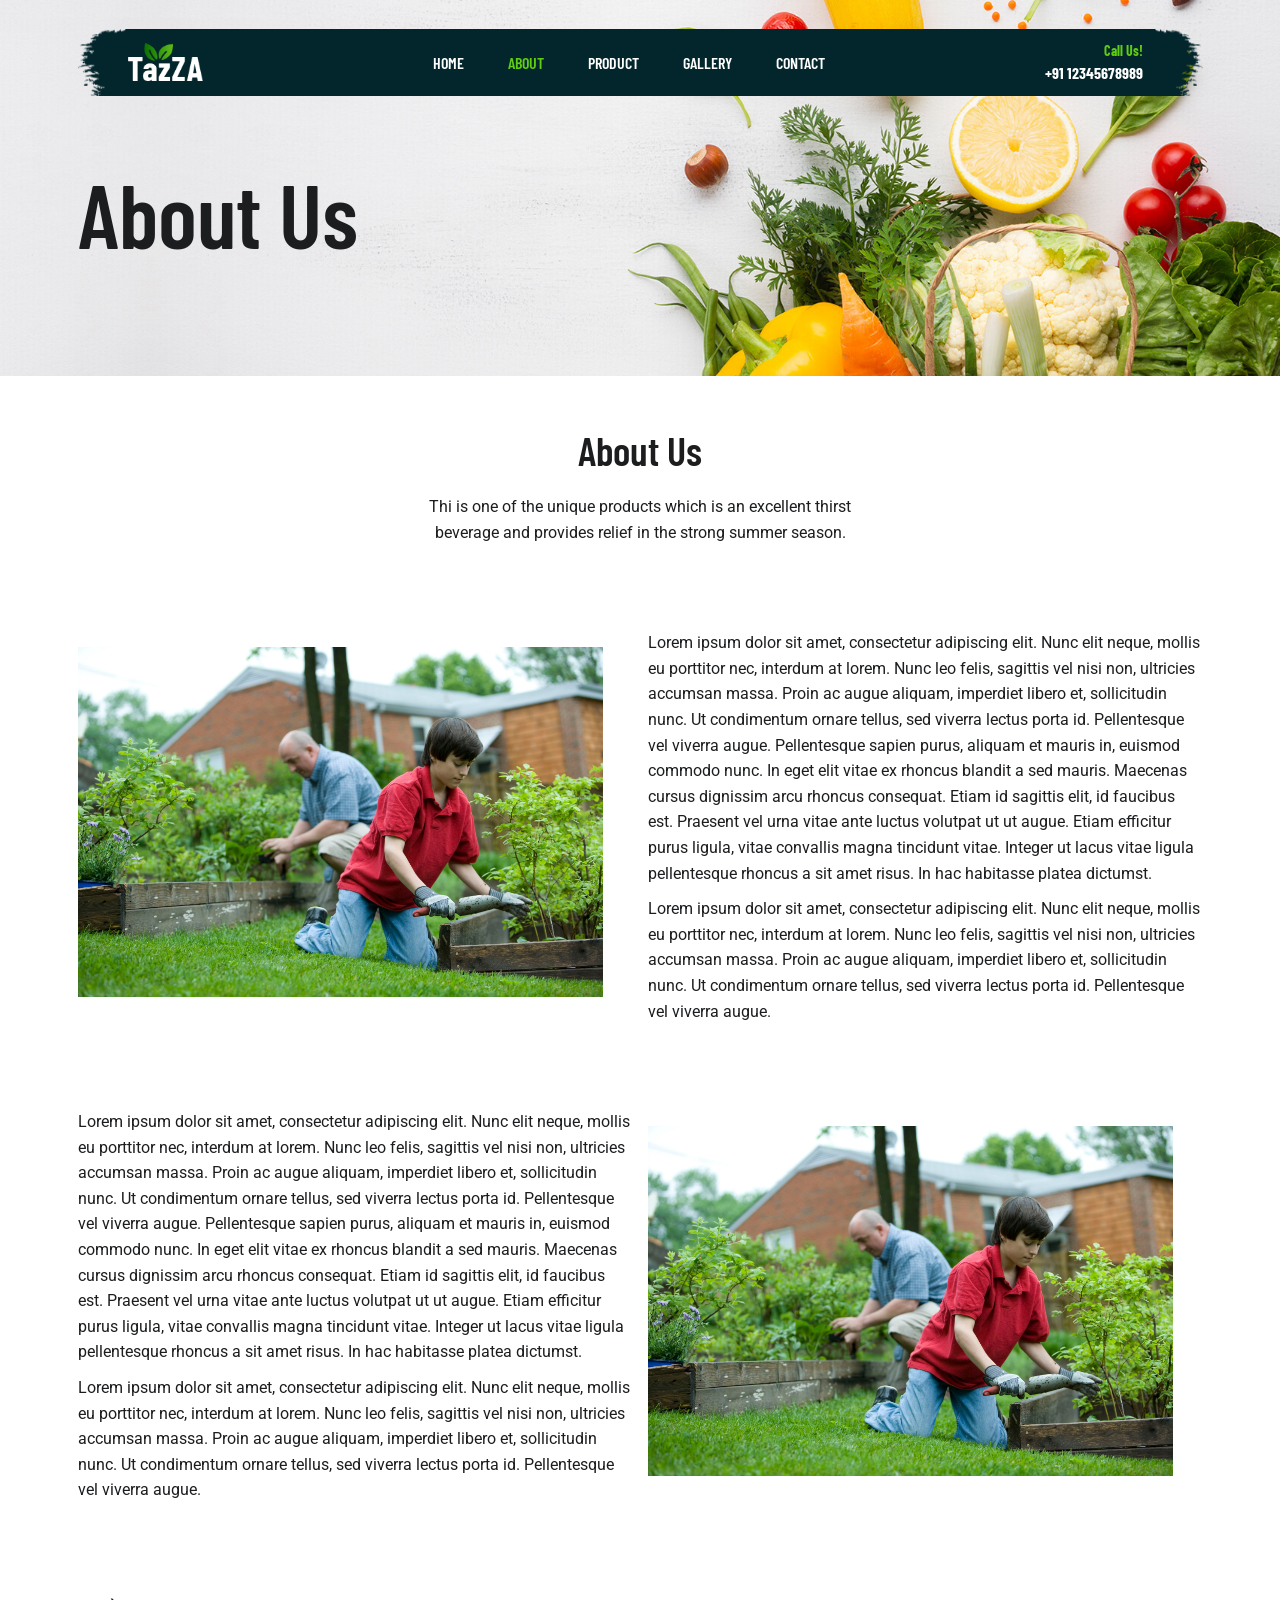
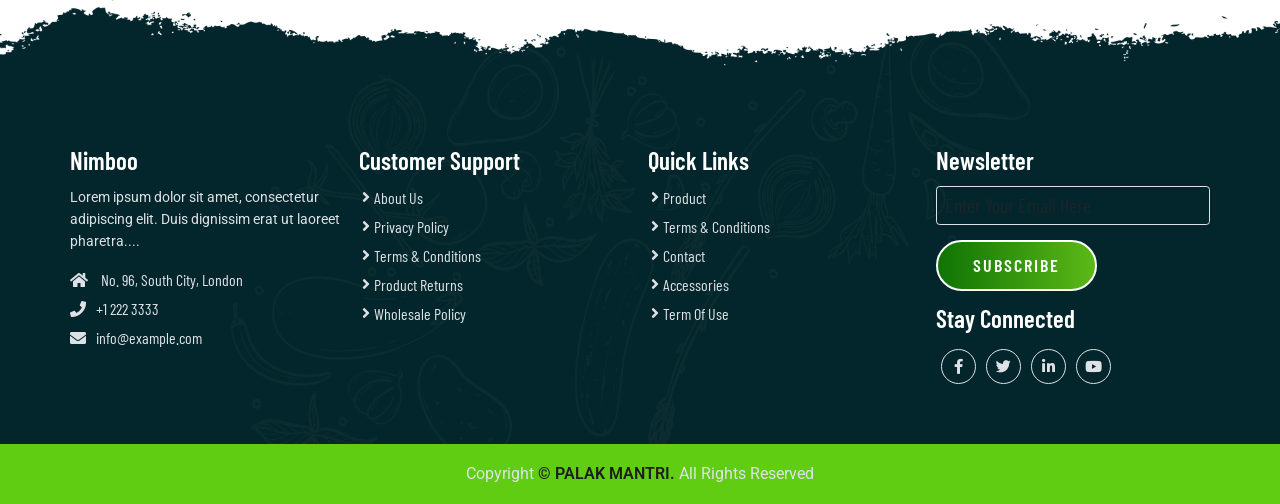
<file: food webiste/about.html>
<!--About Us Page-->
<!DOCTYPE html>
<html lang="en">

<head>
    <meta charset="UTF-8">
    <meta http-equiv="X-UA-Compatible" content="IE=edge">
    <meta name="viewport" content="width=device-width, initial-scale=1.0">
    <title>About Us</title>
    <link rel="shortcut icon" href="favicon.ico" type="image/x-icon" />

    <!-- Bootstrap 5 CDN -->
    <link href="https://cdn.jsdelivr.net/npm/bootstrap@5.1.3/dist/css/bootstrap.min.css" rel="stylesheet">

    <!-- Font Awesome 5 CDN -->
    <link rel="stylesheet" href="https://cdnjs.cloudflare.com/ajax/libs/font-awesome/5.15.4/css/all.min.css" />

    <!-- Style CSS -->
    <link rel="stylesheet" href="css/style.css">
    <link rel="stylesheet" href="css/responsive-style.css">
</head>

<body class="about">
    <!-- Navbar Section -->
    <header id="full_nav">
        <div class="header">
            <div class="container">
                <nav class="navbar navbar-expand-lg">
                    <a class="navbar-brand" href="index.html">
                        <img src="./images/logo.png" alt="">
                    </a>
                    <button class="navbar-toggler" type="button" data-bs-toggle="collapse" data-bs-target="#main-nav"
                        aria-controls="main-nav" aria-expanded="false" aria-label="Toggle navigation">
                        <!-- <span class="navbar-toggler-icon"></span> -->
                        <i class="fas fa-stream navbar-toggler-icon"></i>
                    </button>

                    <div class="collapse navbar-collapse" id="main-nav">
                        <ul class="navbar-nav mx-auto">
                            <li class="nav-item active">
                                <a class="nav-link" href="index.html">Home</a>
                            </li>

                            <li class="nav-item">
                                <a class="nav-link active" href="#">About</a>
                            </li>

                            <li class="nav-item">
                                <a class="nav-link" href="product.html">Product</a>
                            </li>

                            <li class="nav-item">
                                <a class="nav-link" href="gallery.html">Gallery</a>
                            </li>
                            <li class="nav-item">
                                <a class="nav-link" href="contact.html">Contact</a>
                            </li>
                        </ul>

                        <div class="header_right">
                            <div class="text-lg-end">
                                <span>Call Us!</span>
                                <span class="phone_no">+91 12345678989</span>
                            </div>
                        </div>
                    </div>
                </nav>
            </div>
        </div>
    </header>
    <!-- Navbar Section end -->

    <!-- banner Section start -->
    <section class="banner_section">
        <div class="container">
            <div class="banner-content">
                <h1>About Us</h1>
            </div>
        </div>
    </section>
    <!-- banner section exit -->

    <!--About Section start -->
    <section class="about_section">
        <div class="container">
            <div class="row justify-content-center">
                <div class="col-12 text-center pb-5">
                    <h2 class="section-title">About Us</h2>
                    <p class="section-subtitle">Thi is one of the unique products which is an excellent thirst beverage and provides relief in the strong summer season.</p>
                </div>
            </div>
            <div class="row align-items-center py-5">
                <div class="col-lg-6 col-12 mb-4">
                    <div class="me-lg-5">
                        <img src="./images/about/about-img.jpg" alt="about" class="img-fluid">
                    </div>
                </div>
                <div class="col-lg-6 col-12 mb-4">
                    <div class="about-content">
                        <div class="about-details">
                            <p>Lorem ipsum dolor sit amet, consectetur adipiscing elit. Nunc elit neque, mollis eu porttitor nec, interdum at lorem. Nunc leo felis, sagittis vel nisi non, ultricies accumsan massa. Proin ac augue aliquam, imperdiet libero et, sollicitudin nunc. Ut condimentum ornare tellus, sed viverra lectus porta id. Pellentesque vel viverra augue. Pellentesque sapien purus, aliquam et mauris in, euismod commodo nunc. In eget elit vitae ex rhoncus blandit a sed mauris. Maecenas cursus dignissim arcu rhoncus consequat. Etiam id sagittis elit, id faucibus est. Praesent vel urna vitae ante luctus volutpat ut ut augue. Etiam efficitur purus ligula, vitae convallis magna tincidunt vitae. Integer ut lacus vitae ligula pellentesque rhoncus a sit amet risus. In hac habitasse platea dictumst.</p>
                            <p>Lorem ipsum dolor sit amet, consectetur adipiscing elit. Nunc elit neque, mollis eu porttitor nec, interdum at lorem. Nunc leo felis, sagittis vel nisi non, ultricies accumsan massa. Proin ac augue aliquam, imperdiet libero et, sollicitudin nunc. Ut condimentum ornare tellus, sed viverra lectus porta id. Pellentesque vel viverra augue.</p>

                        </div>
                    </div>
                </div>
            </div>
            <div class="row align-items-center py-5">
                <div class="col-lg-6 col-12 order-2 order-lg-1 mb-4 ">
                    <div class="about-content">
                        <div class="about-details">
                            <p>Lorem ipsum dolor sit amet, consectetur adipiscing elit. Nunc elit neque, mollis eu porttitor nec, interdum at lorem. Nunc leo felis, sagittis vel nisi non, ultricies accumsan massa. Proin ac augue aliquam, imperdiet libero et, sollicitudin nunc. Ut condimentum ornare tellus, sed viverra lectus porta id. Pellentesque vel viverra augue. Pellentesque sapien purus, aliquam et mauris in, euismod commodo nunc. In eget elit vitae ex rhoncus blandit a sed mauris. Maecenas cursus dignissim arcu rhoncus consequat. Etiam id sagittis elit, id faucibus est. Praesent vel urna vitae ante luctus volutpat ut ut augue. Etiam efficitur purus ligula, vitae convallis magna tincidunt vitae. Integer ut lacus vitae ligula pellentesque rhoncus a sit amet risus. In hac habitasse platea dictumst.</p>
                            <p>Lorem ipsum dolor sit amet, consectetur adipiscing elit. Nunc elit neque, mollis eu porttitor nec, interdum at lorem. Nunc leo felis, sagittis vel nisi non, ultricies accumsan massa. Proin ac augue aliquam, imperdiet libero et, sollicitudin nunc. Ut condimentum ornare tellus, sed viverra lectus porta id. Pellentesque vel viverra augue.</p>

                        </div>
                    </div>
                </div>
                <div class="col-lg-6 col-12 order-1 order-lg-2 mb-4">
                    <div class="me-lg-5">
                        <img src="./images/about/about-img.jpg" alt="about" class="img-fluid">
                    </div>
                </div>
            </div>
        </div>
    </section>
    <!--About Section Exit -->

    <!-- Footer section -->
    <section class="footer_wrapper mt-3 mt-md-0">
        <div class="container px-5 px-lg-0">
            <div class="row">
                <div class="col-lg-3 col-sm-6 mb-5 mb-lg-0">
                    <h5>Nimboo</h5>
                    <p class="mb-4 ps-0 company_details">Lorem ipsum dolor sit amet, consectetur adipiscing elit. Duis
                        dignissim erat ut laoreet
                        pharetra....</p>
                    <div class="contact-info">
                        <ul class="list-unstyled">
                            <li><a href="#"><i class="fa fa-home me-3"></i> No. 96, South City, London</a></li>
                            <li><a href="#"><i class="fa fa-phone me-3"></i>+1 222 3333</a></li>
                            <li><a href="#"><i class="fa fa-envelope me-3"></i>info@example.com</a></li>
                        </ul>
                    </div>
                </div>
                <div class="col-lg-3 col-sm-6 mb-5 mb-lg-0">
                    <h5>Customer Support</h5>
                    <ul class="link-widget p-0">
                        <li><a href="#">About Us</a></li>
                        <li><a href="#">Privacy Policy</a></li>
                        <li><a href="#">Terms & Conditions</a></li>
                        <li><a href="#">Product Returns</a></li>
                        <li><a href="#">Wholesale Policy</a></li>
                    </ul>
                </div>
                <div class="col-lg-3 col-sm-6 mb-5 mb-lg-0">
                    <h5>Quick Links</h5>
                    <ul class="link-widget p-0">
                        <li><a href="#">Product</a></li>
                        <li><a href="#">Terms & Conditions</a></li>
                        <li><a href="#">Contact</a></li>
                        <li><a href="#">Accessories</a></li>
                        <li><a href="#">Term Of Use</a></li>
                    </ul>
                </div>
                <div class="col-lg-3 col-sm-6 mb-5 mb-lg-0">
                    <h5>Newsletter</h5>
                    <div class="form-group mb-4">
                        <input type="email" class="form-control bg-transparent" placeholder="Enter Your Email Here">
                        <button type="submit" class="btn main-btn">Subscribe</button>
                    </div>
                    <h5>Stay Connected</h5>
                    <ul class="social-network d-flex align-items-center p-0">
                        <li><a href="#"><i class="fab fa-facebook-f"></i></a></li>
                        <li><a href="#"><i class="fab fa-twitter"></i></a></li>
                        <li><a href="#"><i class="fab fa-linkedin-in"></i></a></li>
                        <li><a href="#"><i class="fab fa-youtube"></i></a></li>
                    </ul>
                </div>
            </div>
        </div>
        <div class="container-fluid copyright-section">
            <p>Copyright <a href="#">© PALAK MANTRI.</a> All Rights Reserved</p>
        </div>
    </section>
    <!-- Footer Section Exit  -->

    <!-- Bootstrap 5 CDN -->
    <script src="https://cdn.jsdelivr.net/npm/@popperjs/core@2.10.2/dist/umd/popper.min.js"></script>
    <script src="https://cdn.jsdelivr.net/npm/bootstrap@5.1.3/dist/js/bootstrap.min.js"></script>

    <!-- Custom JS -->
    <script src="js/main.js"></script>
</body>

</html>
</file>
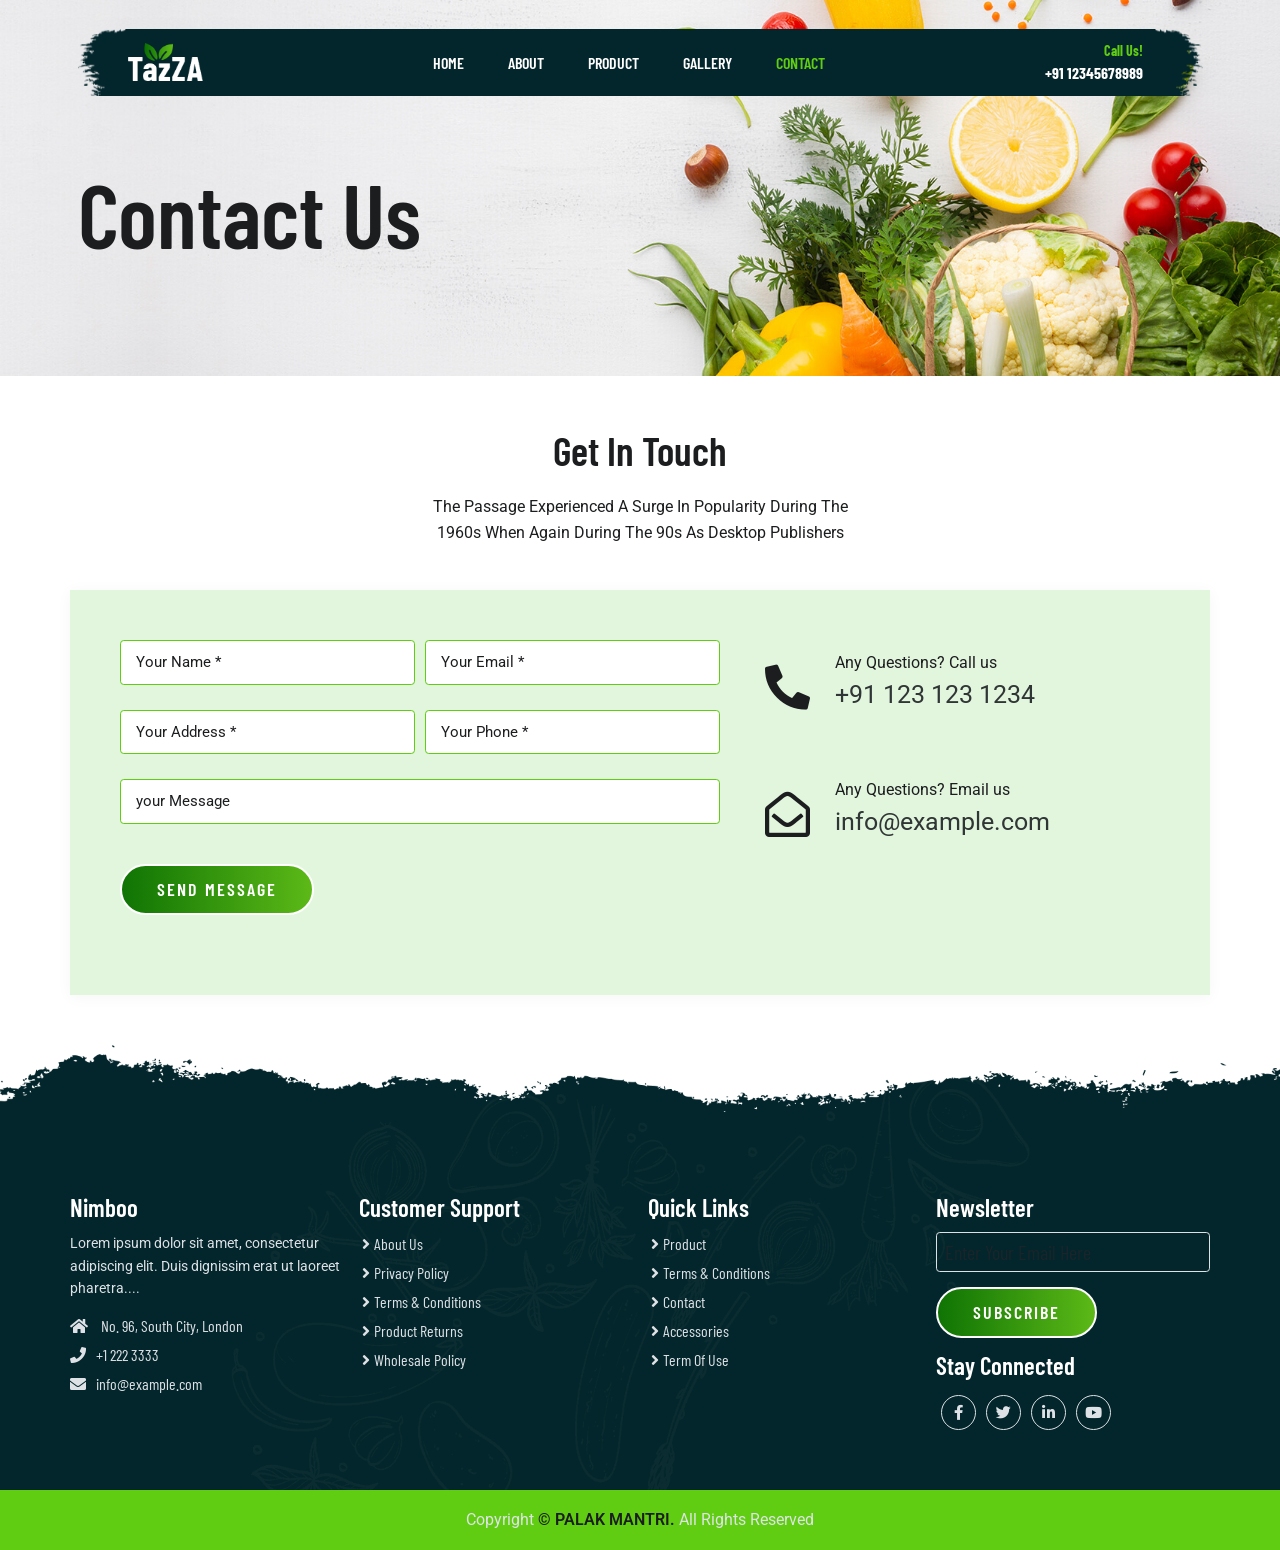
<file: food webiste/contact.html>
<!--Contact Page Design-->
<!DOCTYPE html>
<html lang="en">

<head>
    <meta charset="UTF-8">
    <meta http-equiv="X-UA-Compatible" content="IE=edge">
    <meta name="viewport" content="width=device-width, initial-scale=1.0">
    <title>Contact Us</title>
    <link rel="shortcut icon" href="favicon.ico" type="image/x-icon" />

    <!-- Bootstrap 5 CDN -->
    <link href="https://cdn.jsdelivr.net/npm/bootstrap@5.1.3/dist/css/bootstrap.min.css" rel="stylesheet">

    <!-- Font Awesome 5 CDN -->
    <link rel="stylesheet" href="https://cdnjs.cloudflare.com/ajax/libs/font-awesome/5.15.4/css/all.min.css" />

    <!-- Style CSS -->
    <link rel="stylesheet" href="css/style.css">
    <link rel="stylesheet" href="css/responsive-style.css">
</head>

<body class="contact">
    <!-- Navbar Section Start -->
    <header id="full_nav">
        <div class="header">
            <div class="container">
                <nav class="navbar navbar-expand-lg">
                    <a class="navbar-brand" href="index.html">
                        <img src="./images/logo.png" alt="">
                    </a>
                    <button class="navbar-toggler" type="button" data-bs-toggle="collapse" data-bs-target="#main-nav"
                        aria-controls="main-nav" aria-expanded="false" aria-label="Toggle navigation">
                        <!-- <span class="navbar-toggler-icon"></span> -->
                        <i class="fas fa-stream navbar-toggler-icon"></i>
                    </button>

                    <div class="collapse navbar-collapse" id="main-nav">
                        <ul class="navbar-nav mx-auto">
                            <li class="nav-item">
                                <a class="nav-link" href="index.html">Home</a>
                            </li>

                            <li class="nav-item">
                                <a class="nav-link" href="about.html">About</a>
                            </li>

                            <li class="nav-item">
                                <a class="nav-link" href="product.html">Product</a>
                            </li>

                            <li class="nav-item">
                                <a class="nav-link" href="gallery.html">Gallery</a>
                            </li>
                            <li class="nav-item">
                                <a class="nav-link active" href="#">Contact</a>
                            </li>
                        </ul>

                        <div class="header_right">
                            <div class="text-lg-end">
                                <span>Call Us!</span>
                                <span class="phone_no">+91 12345678989</span>
                            </div>
                        </div>
                    </div>
                </nav>
            </div>
        </div>
    </header>
    <!-- Navbar Section Exit -->

    <!-- banner Section start -->
    <section class="banner_section">
        <div class="container">
            <div class="banner-content">
                <h1>Contact Us</h1>
            </div>
        </div>
    </section>
    <!-- banner section exit -->

    <!--Contact Section Start-->
    <section class="contact_section">
        <div class="container">
            <div class="row justify-content-center">
                <div class="col-12 text-center pb-5">
                    <h2 class="section-title">Get In Touch</h2>
                    <p class="section-subtitle">The Passage Experienced A Surge In Popularity During The 1960s When
                        Again During The 90s As Desktop Publishers</p>
                </div>
                <div class="col-12 contact-form">
                    <div class="row">
                        <div class="col-lg-7 mb-5">
                            <form class="row g-3">
                                <div class="col-md-6 mb-4">
                                    <input type="text" class="form-control" placeholder="Your Name *" required="">
                                </div>
                                <div class="col-md-6 mb-4">
                                    <input type="email" class="form-control" placeholder="Your Email *" required="">
                                </div>
                                <div class="col-md-6 mb-4">
                                    <input type="text" class="form-control" placeholder="Your Address *" required="">
                                </div>
                                <div class="col-md-6 mb-4">
                                    <input type="number" class="form-control" placeholder="Your Phone *" required="">
                                </div>
                                <div class="col-12 mb-4">
                                    <input class="form-control" placeholder="your Message">
                                </div>
                                <div class="col-12">
                                    <button type="submit" class="btn main-btn">Send Message</button>
                                </div>
                            </form>
                        </div>
                        <div class="col-lg-5 mb-5">
                            <div class="content-box ms-sm-5">
                                <ul class="info-box clearfix">
                                    <li>
                                        <i class="fas fa-phone-alt"></i>
                                        <p>Any Questions? Call us</p>
                                        <div>
                                            <a href="#">+91 123 123 1234</a>
                                        </div>
                                    </li>
                                    <li>
                                        <i class="far fa-envelope-open"></i>
                                        <p>Any Questions? Email us</p>
                                        <div>
                                            <a href="#">info@example.com</a>
                                        </div>
                                    </li>
                                </ul>
                            </div>
                        </div>
                    </div>
                </div>
            </div>
        </div>
    </section>
    <!--Contact Section Exit -->

    <!-- Footer section Start-->
    <section class="footer_wrapper mt-3 mt-md-0">
        <div class="container px-5 px-lg-0">
            <div class="row">
                <div class="col-lg-3 col-sm-6 mb-5 mb-lg-0">
                    <h5>Nimboo</h5>
                    <p class="mb-4 ps-0 company_details">Lorem ipsum dolor sit amet, consectetur adipiscing elit. Duis
                        dignissim erat ut laoreet
                        pharetra....</p>
                    <div class="contact-info">
                        <ul class="list-unstyled">
                            <li><a href="#"><i class="fa fa-home me-3"></i> No. 96, South City, London</a></li>
                            <li><a href="#"><i class="fa fa-phone me-3"></i>+1 222 3333</a></li>
                            <li><a href="#"><i class="fa fa-envelope me-3"></i>info@example.com</a></li>
                        </ul>
                    </div>
                </div>
                <div class="col-lg-3 col-sm-6 mb-5 mb-lg-0">
                    <h5>Customer Support</h5>
                    <ul class="link-widget p-0">
                        <li><a href="#">About Us</a></li>
                        <li><a href="#">Privacy Policy</a></li>
                        <li><a href="#">Terms & Conditions</a></li>
                        <li><a href="#">Product Returns</a></li>
                        <li><a href="#">Wholesale Policy</a></li>
                    </ul>
                </div>
                <div class="col-lg-3 col-sm-6 mb-5 mb-lg-0">
                    <h5>Quick Links</h5>
                    <ul class="link-widget p-0">
                        <li><a href="#">Product</a></li>
                        <li><a href="#">Terms & Conditions</a></li>
                        <li><a href="#">Contact</a></li>
                        <li><a href="#">Accessories</a></li>
                        <li><a href="#">Term Of Use</a></li>
                    </ul>
                </div>
                <div class="col-lg-3 col-sm-6 mb-5 mb-lg-0">
                    <h5>Newsletter</h5>
                    <div class="form-group mb-4">
                        <input type="email" class="form-control bg-transparent" placeholder="Enter Your Email Here">
                        <button type="submit" class="btn main-btn">Subscribe</button>
                    </div>
                    <h5>Stay Connected</h5>
                    <ul class="social-network d-flex align-items-center p-0">
                        <li><a href="#"><i class="fab fa-facebook-f"></i></a></li>
                        <li><a href="#"><i class="fab fa-twitter"></i></a></li>
                        <li><a href="#"><i class="fab fa-linkedin-in"></i></a></li>
                        <li><a href="#"><i class="fab fa-youtube"></i></a></li>
                    </ul>
                </div>
            </div>
        </div>
        <div class="container-fluid copyright-section">
            <p>Copyright <a href="#">© PALAK MANTRI.</a> All Rights Reserved</p>
        </div>
    </section>
    <!-- Footer Section Exit  -->

    <!-- Bootstrap 5 CDN -->
    <script src="https://cdn.jsdelivr.net/npm/@popperjs/core@2.10.2/dist/umd/popper.min.js"></script>
    <script src="https://cdn.jsdelivr.net/npm/bootstrap@5.1.3/dist/js/bootstrap.min.js"></script>

    <!-- Custom JS -->
    <script src="js/main.js"></script>
</body>

</html>
</file>
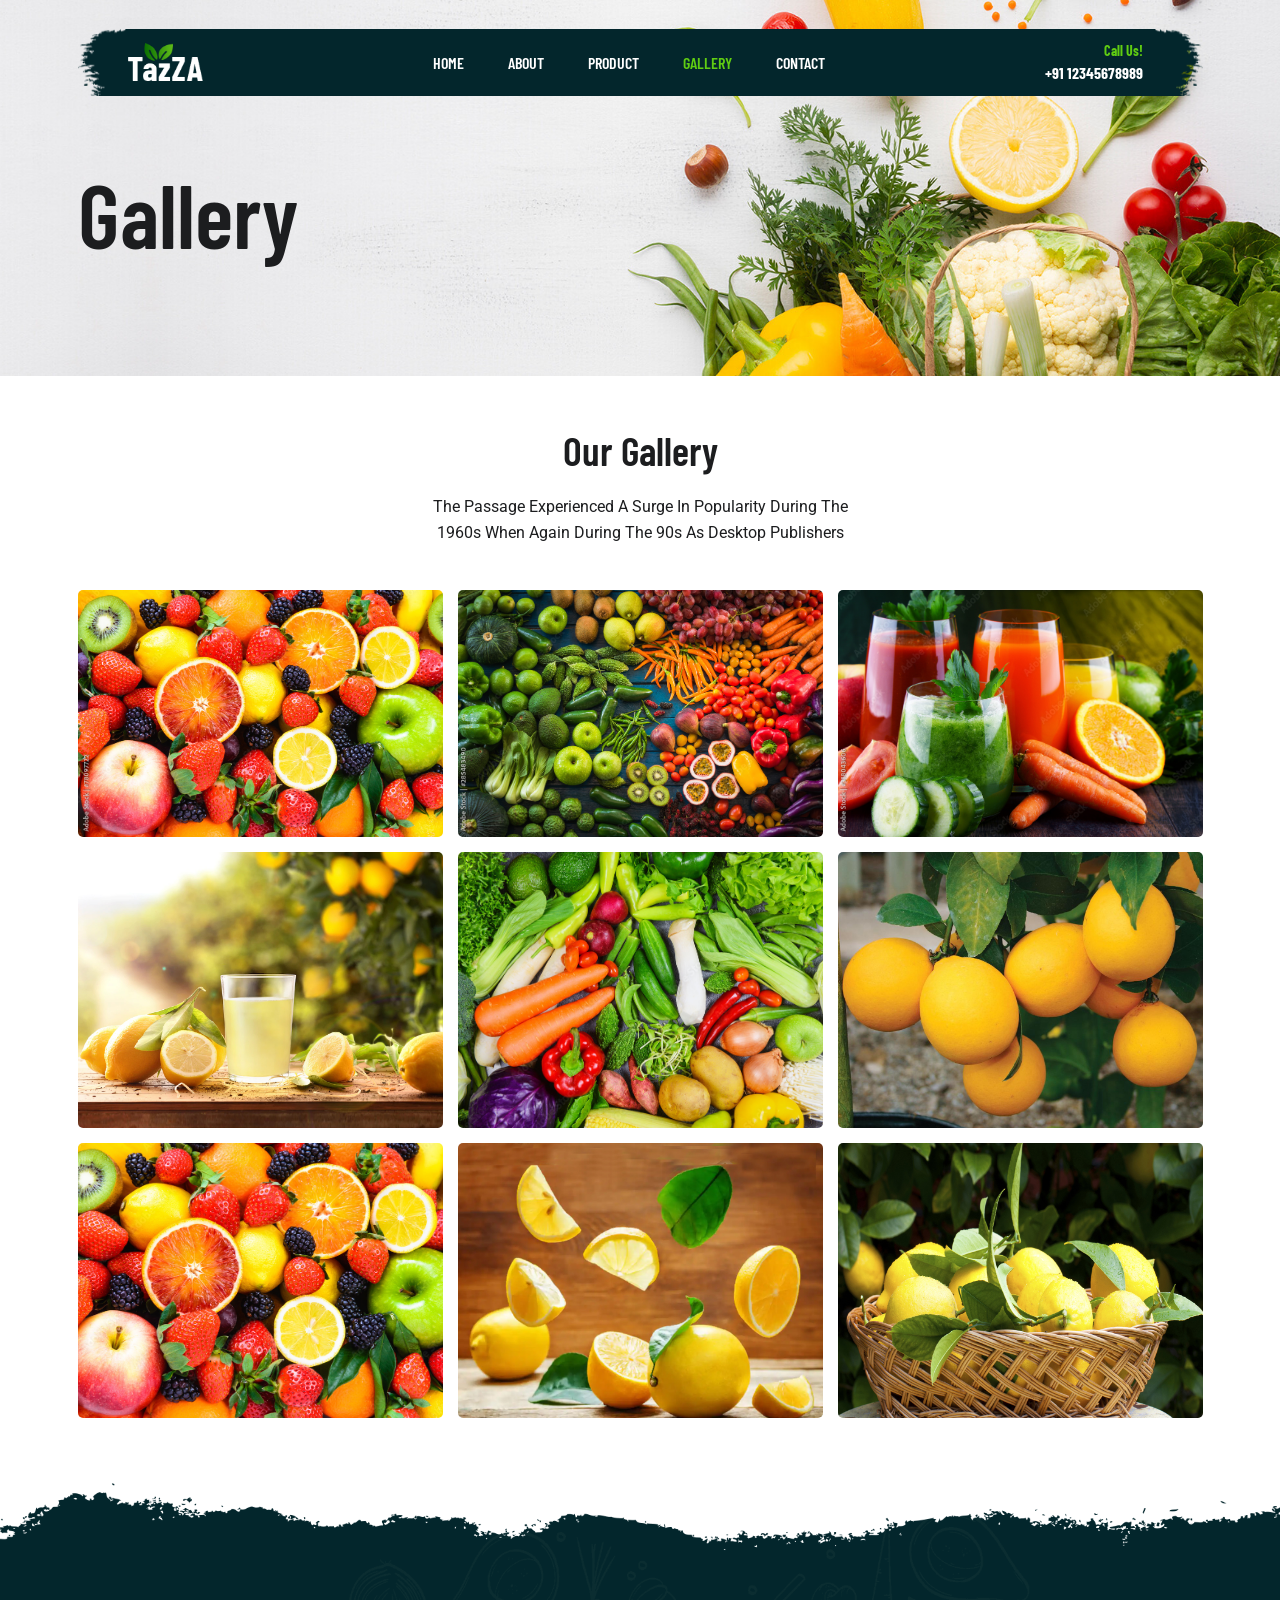
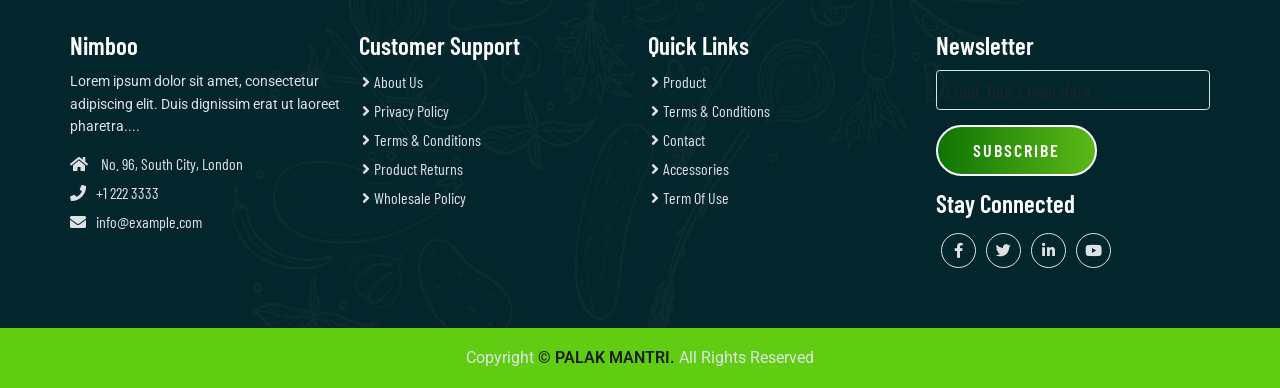
<file: food webiste/gallery.html>
<!DOCTYPE html>
<html lang="en">

<head>
    <meta charset="UTF-8">
    <meta http-equiv="X-UA-Compatible" content="IE=edge">
    <meta name="viewport" content="width=device-width, initial-scale=1.0">
    <title>Nimboo</title>
    <link rel="shortcut icon" href="favicon.ico" type="image/x-icon" />

    <!-- Lightbox Pupup -->
    <link rel="stylesheet" href="css/lightbox.css">

    <!-- Bootstrap 5 CDN -->
    <link href="https://cdn.jsdelivr.net/npm/bootstrap@5.1.3/dist/css/bootstrap.min.css" rel="stylesheet">

    <!-- Font Awesome 5 CDN -->
    <link rel="stylesheet" href="https://cdnjs.cloudflare.com/ajax/libs/font-awesome/5.15.4/css/all.min.css" />

    <!-- Style CSS -->
    <link rel="stylesheet" href="css/style.css">
    <link rel="stylesheet" href="css/responsive-style.css">
</head>

<body class="gallery">
    <!-- Navbar Section Start -->
    <header id="full_nav">
        <div class="header">
            <div class="container">
                <nav class="navbar navbar-expand-lg">
                    <a class="navbar-brand" href="index.html">
                        <img src="./images/logo.png" alt="">
                    </a>
                    <button class="navbar-toggler" type="button" data-bs-toggle="collapse" data-bs-target="#main-nav"
                        aria-controls="main-nav" aria-expanded="false" aria-label="Toggle navigation">
                        <!-- <span class="navbar-toggler-icon"></span> -->
                        <i class="fas fa-stream navbar-toggler-icon"></i>
                    </button>

                    <div class="collapse navbar-collapse" id="main-nav">
                        <ul class="navbar-nav mx-auto">
                            <li class="nav-item">
                                <a class="nav-link" href="index.html">Home</a>
                            </li>

                            <li class="nav-item">
                                <a class="nav-link" href="about.html">About</a>
                            </li>

                            <li class="nav-item">
                                <a class="nav-link" href="product.html">Product</a>
                            </li>

                            <li class="nav-item">
                                <a class="nav-link active" href="#">Gallery</a>
                            </li>
                            <li class="nav-item">
                                <a class="nav-link" href="contact.html">Contact</a>
                            </li>
                        </ul>

                        <div class="header_right">
                            <div class="text-lg-end">
                                <span>Call Us!</span>
                                <span class="phone_no">+91 12345678989</span>
                            </div>
                        </div>
                    </div>
                </nav>
            </div>
        </div>
    </header>
    <!-- Navbar Section Exit -->

    <!-- banner Section start -->
    <section class="banner_section">
        <div class="container">
            <div class="banner-content">
                <h1>Gallery</h1>
            </div>
        </div>
    </section>
    <!-- banner section exit -->

    <!-- Gallery Section Start-->
    <section class="gallery_section">
        <div class="container">
            <div class="row">
                <div class="col-12 text-center pb-5">
                    <h2 class="section-title">Our Gallery</h2>
                    <p class="section-subtitle">The Passage Experienced A Surge In Popularity During The 1960s When
                        Again During The 90s As Desktop Publishers</p>
                </div>
                <div class="col-sm-6 col-lg-4 mb-4">
                    <a href="images/gallery/g-1.jpg" data-lightbox="image" data-title="Lemon">
                        <img src="images/gallery/g-1.jpg" class="img-fluid rounded-3">
                    </a>
                </div>
                <div class="col-sm-6 col-lg-4 mb-4">
                    <a href="images/gallery/g-2.jpg" data-lightbox="image" data-title="Lemon">
                        <img src="images/gallery/g-2.jpg" class="img-fluid rounded-3">
                    </a>
                </div>
                <div class="col-sm-6 col-lg-4 mb-4">
                    <a href="images/gallery/g-3.jpg" data-lightbox="image" data-title="Lemon">
                        <img src="images/gallery/g-3.jpg" class="img-fluid rounded-3">
                    </a>
                </div>
                <div class="col-sm-6 col-lg-4 mb-4">
                    <a href="images/gallery/g-4.jpg" data-lightbox="image" data-title="Lemon">
                        <img src="images/gallery/g-4.jpg" class="img-fluid rounded-3">
                    </a>
                </div>
                <div class="col-sm-6 col-lg-4 mb-4">
                    <a href="images/gallery/g-5.jpg" data-lightbox="image" data-title="Lemon">
                        <img src="images/gallery/g-5.jpg" class="img-fluid rounded-3">
                    </a>
                </div>
                <div class="col-sm-6 col-lg-4 mb-4">
                    <a href="images/gallery/g-6.jpg" data-lightbox="image" data-title="Lemon">
                        <img src="images/gallery/g-6.jpg" class="img-fluid rounded-3">
                    </a>
                </div>
                <div class="col-sm-6 col-lg-4 mb-4">
                    <a href="images/gallery/g-1.jpg" data-lightbox="image" data-title="Lemon">
                        <img src="images/gallery/g-1.jpg" class="img-fluid rounded-3">
                    </a>
                </div>
                <div class="col-sm-6 col-lg-4 mb-4">
                    <a href="images/gallery/g-7.jpg" data-lightbox="image" data-title="Lemon">
                        <img src="images/gallery/g-7.jpg" class="img-fluid rounded-3">
                    </a>
                </div>
                <div class="col-sm-6 col-lg-4 mb-4">
                    <a href="images/gallery/g-8.jpg" data-lightbox="image" data-title="Lemon">
                        <img src="images/gallery/g-8.jpg" class="img-fluid rounded-3">
                    </a>
                </div>
            </div>
        </div>
    </section>
    <!-- Gallery Section Exit -->

    <!-- Footer section Start-->
    <section class="footer_wrapper mt-3 mt-md-0">
        <div class="container px-5 px-lg-0">
            <div class="row">
                <div class="col-lg-3 col-sm-6 mb-5 mb-lg-0">
                    <h5>Nimboo</h5>
                    <p class="mb-4 ps-0 company_details">Lorem ipsum dolor sit amet, consectetur adipiscing elit. Duis
                        dignissim erat ut laoreet
                        pharetra....</p>
                    <div class="contact-info">
                        <ul class="list-unstyled">
                            <li><a href="#"><i class="fa fa-home me-3"></i> No. 96, South City, London</a></li>
                            <li><a href="#"><i class="fa fa-phone me-3"></i>+1 222 3333</a></li>
                            <li><a href="#"><i class="fa fa-envelope me-3"></i>info@example.com</a></li>
                        </ul>
                    </div>
                </div>
                <div class="col-lg-3 col-sm-6 mb-5 mb-lg-0">
                    <h5>Customer Support</h5>
                    <ul class="link-widget p-0">
                        <li><a href="#">About Us</a></li>
                        <li><a href="#">Privacy Policy</a></li>
                        <li><a href="#">Terms & Conditions</a></li>
                        <li><a href="#">Product Returns</a></li>
                        <li><a href="#">Wholesale Policy</a></li>
                    </ul>
                </div>
                <div class="col-lg-3 col-sm-6 mb-5 mb-lg-0">
                    <h5>Quick Links</h5>
                    <ul class="link-widget p-0">
                        <li><a href="#">Product</a></li>
                        <li><a href="#">Terms & Conditions</a></li>
                        <li><a href="#">Contact</a></li>
                        <li><a href="#">Accessories</a></li>
                        <li><a href="#">Term Of Use</a></li>
                    </ul>
                </div>
                <div class="col-lg-3 col-sm-6 mb-5 mb-lg-0">
                    <h5>Newsletter</h5>
                    <div class="form-group mb-4">
                        <input type="email" class="form-control bg-transparent" placeholder="Enter Your Email Here">
                        <button type="submit" class="btn main-btn">Subscribe</button>
                    </div>
                    <h5>Stay Connected</h5>
                    <ul class="social-network d-flex align-items-center p-0">
                        <li><a href="#"><i class="fab fa-facebook-f"></i></a></li>
                        <li><a href="#"><i class="fab fa-twitter"></i></a></li>
                        <li><a href="#"><i class="fab fa-linkedin-in"></i></a></li>
                        <li><a href="#"><i class="fab fa-youtube"></i></a></li>
                    </ul>
                </div>
            </div>
        </div>
        <div class="container-fluid copyright-section">
            <p>Copyright <a href="#">© PALAK MANTRI.</a> All Rights Reserved</p>
        </div>
    </section>
    <!-- Footer Section Exit  -->

    <!-- jQuery CDN -->
    <script src="https://code.jquery.com/jquery-3.6.0.min.js"></script>

    <!-- Lightbox Pupup -->
    <script src="js/lightbox.js"></script>

    <!-- Bootstrap 5 CDN -->
    <script src="https://cdn.jsdelivr.net/npm/@popperjs/core@2.10.2/dist/umd/popper.min.js"></script>
    <script src="https://cdn.jsdelivr.net/npm/bootstrap@5.1.3/dist/js/bootstrap.min.js"></script>

    <!-- Custom JS -->
    <script src="js/main.js"></script>
</body>

</html>
</file>
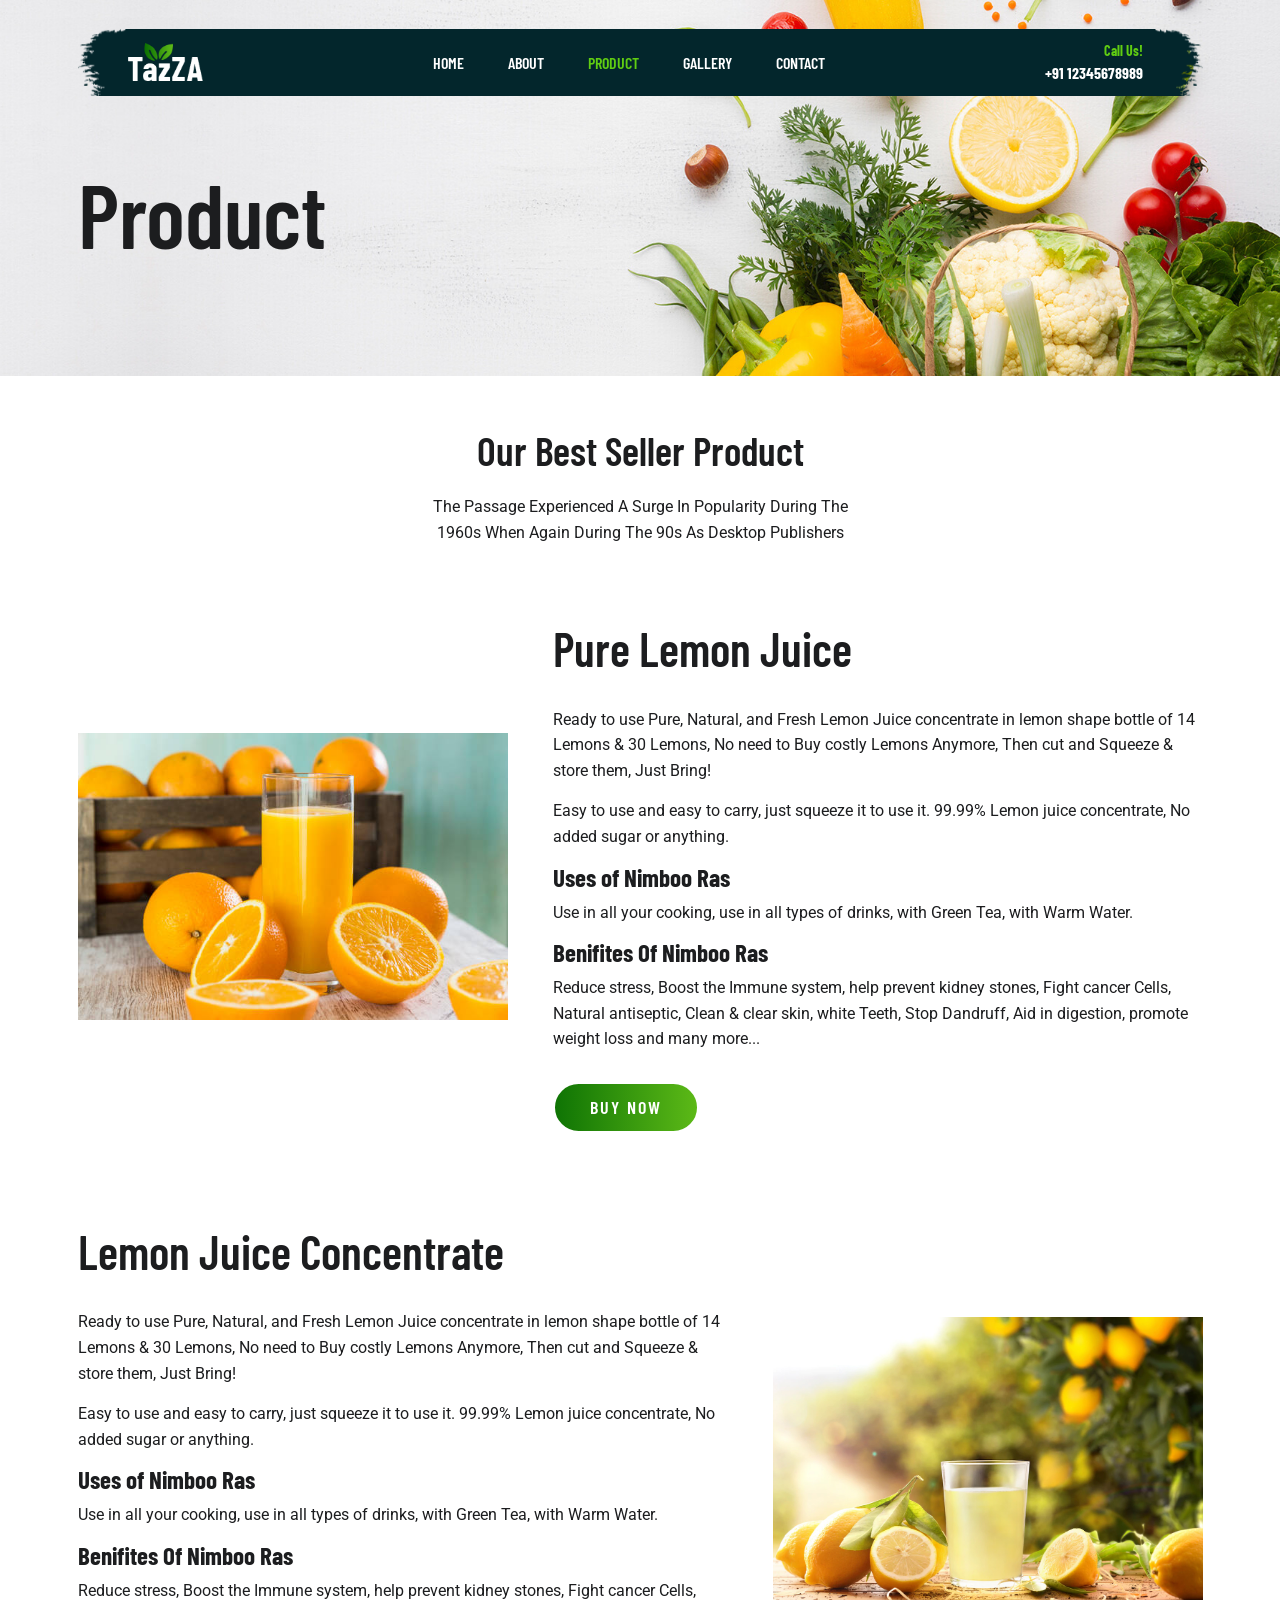
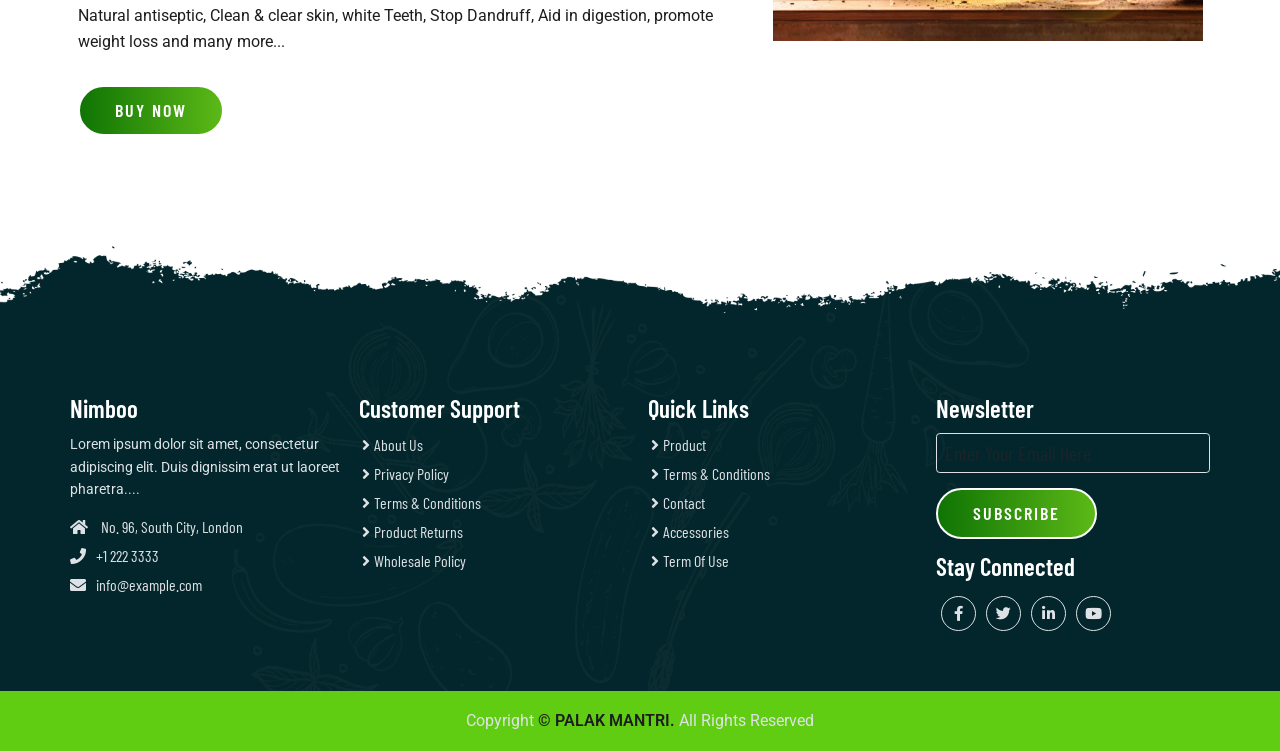
<file: food webiste/product.html>
<!DOCTYPE html>
<html lang="en">

<head>
    <meta charset="UTF-8">
    <meta http-equiv="X-UA-Compatible" content="IE=edge">
    <meta name="viewport" content="width=device-width, initial-scale=1.0">
    <title>Product Page</title>
    <link rel="shortcut icon" href="favicon.ico" type="image/x-icon" />

    <!-- Bootstrap 5 CDN -->
    <link href="https://cdn.jsdelivr.net/npm/bootstrap@5.1.3/dist/css/bootstrap.min.css" rel="stylesheet">

    <!-- Font Awesome 5 CDN -->
    <link rel="stylesheet" href="https://cdnjs.cloudflare.com/ajax/libs/font-awesome/5.15.4/css/all.min.css" />

    <!-- Style CSS -->
    <link rel="stylesheet" href="css/style.css">
    <link rel="stylesheet" href="css/responsive-style.css">
</head>

<body class="product">
    <!-- Navbar Section -->
    <header id="full_nav">
        <div class="header">
            <div class="container">
                <nav class="navbar navbar-expand-lg">
                    <a class="navbar-brand" href="index.html">
                        <img src="./images/logo.png" alt="">
                    </a>
                    <button class="navbar-toggler" type="button" data-bs-toggle="collapse" data-bs-target="#main-nav"
                        aria-controls="main-nav" aria-expanded="false" aria-label="Toggle navigation">
                        <!-- <span class="navbar-toggler-icon"></span> -->
                        <i class="fas fa-stream navbar-toggler-icon"></i>
                    </button>

                    <div class="collapse navbar-collapse" id="main-nav">
                        <ul class="navbar-nav mx-auto">
                            <li class="nav-item active">
                                <a class="nav-link" href="index.html">Home</a>
                            </li>

                            <li class="nav-item">
                                <a class="nav-link" href="about.html">About</a>
                            </li>

                            <li class="nav-item">
                                <a class="nav-link active" href="#">Product</a>
                            </li>

                            <li class="nav-item">
                                <a class="nav-link" href="gallery.html">Gallery</a>
                            </li>
                            <li class="nav-item">
                                <a class="nav-link" href="contact.html">Contact</a>
                            </li>
                        </ul>

                        <div class="header_right">
                            <div class="text-lg-end">
                                <span>Call Us!</span>
                                <span class="phone_no">+91 12345678989</span>
                            </div>
                        </div>
                    </div>
                </nav>
            </div>
        </div>
    </header>
    <!-- Navbar Section end -->

    <!-- banner Section start -->
    <section class="banner_section">
        <div class="container">
            <div class="banner-content">
                <h1>Product</h1>
            </div>
        </div>
    </section>
    <!-- banner section exit -->

    <!--Product Section start -->
    <section class="product_section">
        <div class="container">
            <div class="row justify-content-center">
                <div class="col-12 text-center pb-5">
                    <h2 class="section-title">Our Best Seller Product</h2>
                    <p class="section-subtitle">The Passage Experienced A Surge In Popularity During The 1960s When
                        Again During The 90s As Desktop Publishers</p>
                </div>
            </div>
            <div class="row align-items-center py-5">
                <div class="col-xl-5 col-lg-6 col-12 mb-5">
                    <div class="card border-0 me-lg-5">
                        <img src="./images/products/fresh-fruits1.jpg" alt="products">
                    </div>
                </div>
                <div class="col-xl-7 col-lg-6 col-12 mb-5">
                    <div class="product-content">
                        <h2>Pure Lemon Juice</h2>
                        <div class="product-details">
                            <p>Ready to use Pure, Natural, and Fresh Lemon Juice concentrate in lemon shape bottle of 14
                                Lemons & 30 Lemons, No need to Buy costly Lemons Anymore, Then cut and Squeeze & store
                                them, Just Bring!</p>
                            <p>Easy to use and easy to carry, just squeeze it to use it. 99.99% Lemon juice concentrate,
                                No added sugar or anything.</p>

                            <h4>Uses of Nimboo Ras</h4>
                            <p>Use in all your cooking, use in all types of drinks, with Green Tea, with Warm Water.
                            </p>
                            <h4>Benifites Of Nimboo Ras</h4>
                            <p>Reduce stress, Boost the Immune system, help prevent kidney stones, Fight cancer Cells,
                                Natural antiseptic, Clean & clear skin, white Teeth, Stop Dandruff, Aid in digestion,
                                promote weight loss and many more...</p>

                            <a href="#" class="btn main-btn">Buy Now</a>
                        </div>
                    </div>
                </div>
            </div>
            <div class="row align-items-center py-5">
                <div class="col-xl-7 col-lg-6 col-12 mb-5  order-2 order-lg-1">
                    <div class="product-content">
                        <h2>Lemon Juice Concentrate</h2>
                        <div class="product-details">
                            <p>Ready to use Pure, Natural, and Fresh Lemon Juice concentrate in lemon shape bottle of 14
                                Lemons & 30 Lemons, No need to Buy costly Lemons Anymore, Then cut and Squeeze & store
                                them, Just Bring!</p>
                            <p>Easy to use and easy to carry, just squeeze it to use it. 99.99% Lemon juice concentrate,
                                No added sugar or anything.</p>

                            <h4>Uses of Nimboo Ras</h4>
                            <p>Use in all your cooking, use in all types of drinks, with Green Tea, with Warm Water.
                            </p>
                            <h4>Benifites Of Nimboo Ras</h4>
                            <p>Reduce stress, Boost the Immune system, help prevent kidney stones, Fight cancer Cells,
                                Natural antiseptic, Clean & clear skin, white Teeth, Stop Dandruff, Aid in digestion,
                                promote weight loss and many more...</p>

                            <a href="#" class="btn main-btn">Buy Now</a>
                        </div>
                    </div>
                </div>
                <div class="col-xl-5 col-lg-6 col-12 mb-5 order-1 order-lg-2">
                    <div class="card border-0 ms-lg-5">
                        <img src="./images/products/fresh-fruits2.jpg" alt="product" class="img-fluid">
                    </div>
                </div>
            </div>

        </div>
    </section>
    <!--Product Section Exit -->

    <!-- Footer section -->
    <section class="footer_wrapper mt-3 mt-md-0">
        <div class="container px-5 px-lg-0">
            <div class="row">
                <div class="col-lg-3 col-sm-6 mb-5 mb-lg-0">
                    <h5>Nimboo</h5>
                    <p class="mb-4 ps-0 company_details">Lorem ipsum dolor sit amet, consectetur adipiscing elit. Duis
                        dignissim erat ut laoreet
                        pharetra....</p>
                    <div class="contact-info">
                        <ul class="list-unstyled">
                            <li><a href="#"><i class="fa fa-home me-3"></i> No. 96, South City, London</a></li>
                            <li><a href="#"><i class="fa fa-phone me-3"></i>+1 222 3333</a></li>
                            <li><a href="#"><i class="fa fa-envelope me-3"></i>info@example.com</a></li>
                        </ul>
                    </div>
                </div>
                <div class="col-lg-3 col-sm-6 mb-5 mb-lg-0">
                    <h5>Customer Support</h5>
                    <ul class="link-widget p-0">
                        <li><a href="#">About Us</a></li>
                        <li><a href="#">Privacy Policy</a></li>
                        <li><a href="#">Terms & Conditions</a></li>
                        <li><a href="#">Product Returns</a></li>
                        <li><a href="#">Wholesale Policy</a></li>
                    </ul>
                </div>
                <div class="col-lg-3 col-sm-6 mb-5 mb-lg-0">
                    <h5>Quick Links</h5>
                    <ul class="link-widget p-0">
                        <li><a href="#">Product</a></li>
                        <li><a href="#">Terms & Conditions</a></li>
                        <li><a href="#">Contact</a></li>
                        <li><a href="#">Accessories</a></li>
                        <li><a href="#">Term Of Use</a></li>
                    </ul>
                </div>
                <div class="col-lg-3 col-sm-6 mb-5 mb-lg-0">
                    <h5>Newsletter</h5>
                    <div class="form-group mb-4">
                        <input type="email" class="form-control bg-transparent" placeholder="Enter Your Email Here">
                        <button type="submit" class="btn main-btn">Subscribe</button>
                    </div>
                    <h5>Stay Connected</h5>
                    <ul class="social-network d-flex align-items-center p-0">
                        <li><a href="#"><i class="fab fa-facebook-f"></i></a></li>
                        <li><a href="#"><i class="fab fa-twitter"></i></a></li>
                        <li><a href="#"><i class="fab fa-linkedin-in"></i></a></li>
                        <li><a href="#"><i class="fab fa-youtube"></i></a></li>
                    </ul>
                </div>
            </div>
        </div>
        <div class="container-fluid copyright-section">
            <p>Copyright <a href="#">© PALAK MANTRI.</a> All Rights Reserved</p>
        </div>
    </section>
    <!-- Footer Section Exit  -->

    <!-- Bootstrap 5 CDN -->
    <script src="https://cdn.jsdelivr.net/npm/@popperjs/core@2.10.2/dist/umd/popper.min.js"></script>
    <script src="https://cdn.jsdelivr.net/npm/bootstrap@5.1.3/dist/js/bootstrap.min.js"></script>

    <!-- Custom JS -->
    <script src="js/main.js"></script>
</body>

</html>
</file>
<file: food webiste/css/style.css>
/* General CSS */
           @import url('https://fonts.googleapis.com/css2?family=Barlow+Condensed:wght@200;300;400;500;600;700;800;900&display=swap');
           @import url('https://fonts.googleapis.com/css2?family=Roboto:wght@300;400;500;700;900&display=swap');
           
           *,
           *::before,
           *::after {
               -webkit-box-sizing: border-box;
               -moz-box-sizing: border-box;
               box-sizing: border-box;
               margin: 0;
               padding: 0;
               text-decoration: none;
               outline: none;
           }
           
           :root {
           
               /* Background Color */
               --bg-white:#fff;
           
               /* Text Colors */
               --primary-text: #1c1d1f;
               --secondary-color: #60cd12;
               --light-color: #e2f6de;
               --dark-color: #303535;
               --text-white: #fff;
               --text-gray: #dee2e6;
               --anchor-color: #007aff;
           
               /* Font Family */
               --primary-font: 'Barlow Condensed', sans-serif;
               --secondary-font: 'Roboto', sans-serif;
           }
           
           body,
           html {
               color: var(--primary-text);
               font-size: 10px;
               font-weight: 400;
               font-family: var(--primary-font);
               scroll-behavior: smooth;
               line-height: 1.5;
           }
           
           h1,
           h2,
           h3,
           h4,
           h5,
           h6,
           p {
               margin: 0;
           }
           
           h1 {
               font-size: 9rem;
               line-height: 1.4;
               font-weight: 600;
               color: var(--primary-text);
               z-index: 99;
           }
           
           h2 {
               color: var(--primary-text);
               font-size: 4.7rem;
               font-weight: 600;
               display: inline-block;
               text-transform: capitalize;
               line-height: 1.2;
               margin-bottom: 2rem;
           }
           
           h3 {
               color: var(--text-white);
               font-size: 3.1rem;
               line-height: 1.2;
               font-weight: 700;
           }
           
           h4 {
               font-size: 2.5rem;
               font-weight: 700;
               line-height: 1;
               color: var(--primary-text);
           }
           
           h5 {
               font-size: 1.8rem;
               font-weight: 600;
               line-height: 1;
               color: var(--primary-text);
           }
           
           p {
               font-size: 1.6rem;
               line-height: 1.6;
               margin-top: 1rem;
               color: var(--primary-text);
               font-family: var(--secondary-font);
           }
           
           embed,
           iframe,
           img,
           object {
               max-width: 100%;
           }
           
           ul {
               margin: 0;
               padding: 0;
               list-style: none;
           }
           
           a,
           a:active,
           a:focus,
           a:hover,
           button {
               text-decoration: none;
               outline: 0;
           }
           
           li a {
               color: var(--text-white);
           }
           
           a:hover,
           button:hover {
               -webkit-transition: all 0.3s ease-in;
               -o-transition: all 0.3s ease-in;
               -moz-transition: all 0.3s ease-in;
               transition: all 0.3s ease-in;
           }
           
           ::-webkit-scrollbar {
               width: 10px;
           } 
           ::-webkit-scrollbar-track {
               background:var(--white); 
           } 
           ::-webkit-scrollbar-thumb {
               background: var(--secondary-color); 
           }  
           
           .main-btn {
               position: relative;
               color: var(--bg-white);
               background: linear-gradient(to right, #0f7404, #5cb917);
               z-index: 1;
               overflow: hidden;
               border: 0.2rem solid var(--bg-white);
               border-radius: 3.5rem;
               text-transform: uppercase;
               padding: 1rem 3.5rem;
               font-weight: 600;
               font-size: 1.8rem;
               margin-top: 1.5rem;
               letter-spacing: 0.2rem;
           }
           
           .main-btn:hover {
               background: var(--bg-white);
               color: var(--secondary-color);
               border: 0.2rem solid var(--secondary-color);
           }
           
           section {
               padding: 5rem 0;
           }
           
           .section-title {
               font-size: 4rem;
               font-weight: 600;
               color: var(--primary-text);
               text-transform: capitalize;
               margin-bottom: 2rem;
           }
           
           .section-subtitle {
               font-size: 1.6rem;
               font-weight: 400;
               color: var(--primary-text);
               font-family: var(--secondary-font);
               max-width: 40%;
               margin: auto;
               margin-bottom: 1.5rem;
           }
           
           .about .banner_section,
           .product .banner_section,
           .gallery .banner_section,
           .contact .banner_section,
           .contact .banner_section,
           .distributors .banner_section {
               background: url('../images/banner-slide/top-banner.jpg');
               background-repeat: no-repeat;
               background-position: center;
               background-size: cover;
               padding-top: 15rem;
               padding-bottom: 10rem;
               min-height: auto;
           }
           
           .contact .contact-form,
           .distributors .contact-form {
               background-color: var(--light-color);
               padding: 5rem;
               box-shadow: 0 0.2rem 1.5rem rgb(0 0 0 / 4%);
           }
           
           .contact .contact-form .form-control:focus,
           .distributors .contact-form .form-control:focus {
               outline: none;
               box-shadow: none;
           }
           
           .contact .contact-form .form-control::placeholder,
           .distributors .contact-form .form-control::placeholder {
               color: var(--primary-text);
           }
           
           .contact .contact-form .form-control,
           .distributors .contact-form .form-control {
               padding: 1rem 1.5rem;
               border-radius: 0.rem;
               border: 0.1rem solid var(--secondary-color);
               color: var(--primary-text);
               font-size: 1.5rem;
               font-weight: 400;
               font-family: var(--secondary-font);
           }
           
           /* 01 navbar css */
           
           .header {
               position: absolute;
               width: 100%;
               top: 2rem;
               left: 0;
               z-index: 2;
           }
           
           .header .navbar {
               background: url('../images/header-bg.png');
               background-repeat: no-repeat;
               background-position: center;
               background-size: contain;
               padding: 2rem 5rem;
           }
           
          .header .navbar-brand {
               width: 7.5rem;
               margin-top: -0.1rem;
           }
           
           .header .navbar-nav .nav-link {
               color: var(--text-white);
               text-transform: uppercase;
               font-size: 1.6rem;
               font-weight: 600;
               padding: 0.5rem 2rem;
               margin: 0 0.2rem;
               font-family: var(--primary-font);
           }
           
           .header .navbar-nav .nav-link:hover,
           .header .navbar-nav .nav-link.active {
               color: var(--secondary-color);
           }
           
           .header .navbar-toggler {
               color: var(--text-white);
               font-size: 2rem;
               height: 2.7rem;
               padding: 0;
           }
           
           .header .navbar-toggler:focus {
               outline: none;
               box-shadow: none;
           }
           
           .header .header-right ul img {
               width: 2rem;
           }
           
           .header .header_right span {
               color: var(--secondary-color);
               display: block;
               font-weight: 700;
               font-size: 1.4rem;
               margin-right: 1rem;
           }
           
           .header .header_right .phone_no {
               color: var(--text-white);
               font-size: 1.6rem;
           }
           
           .header .header_right a {
               height: 3.5rem;
               width: 3.5rem;
               text-align: center;
               background-color: #13424a;
               border-radius: 50%;
               margin-left: 1rem;
               display: flex;
               align-items: center;
               justify-content: center;
           }
           
           .header-scrolled {
               position: fixed;
               top: -0.4rem;
               left: 0;
               right: 0;
               width: 100%;
               max-width: 1320px;
               margin: auto;
               z-index: 999;
               /* box-shadow: .5084rem 1.1419rem 2.5rem 0 rgb(0 0 0 / 8%); */
               transition: 0.3s ease-in-out;
           }
           
           /* 02 Banner Section */
           
           .banner_section {
               background: url('../images/banner-slide/Banner-1.jpg');
               background-repeat: no-repeat;
               background-size: cover;
               background-position: center;
               min-height: 90vh;
           }
           
           .banner_section .carousel-item {
               padding: 3rem 0;
               height: 90vh;
           }
           
           .banner_section .carousel-caption {
               top: 30%;
               bottom: 0;
               left: 3%;
               right: 0;
               text-align: left;
               width: 100%;
           }
           
           .banner_section .carousel-caption h3 {
               padding: 0.5rem 1.5rem;
               background-color: var(--dark-color);
               display: inline;
           }
           
           .banner_section .carousel-caption p {
               max-width: 40rem;
               margin-bottom: 2rem;
           }
           
           /* Features CSS */
           
           .feature_section .features-box {
               background-color: transparent;
               border: 0.15rem solid var(--light-color);
               padding: 8rem 0;
               transition: all 0.3s;
           }
           
           .feature_section .features-box .features-icon-border {
               background-color: transparent;
               border-radius: 50%;
               border: 0.2rem solid var(--light-color);
               padding: 1.3rem;
               display: inline-block;
           }
           
           .feature_section .features-box .features-icon {
               height: 6.5rem;
               width: 6.5rem;
               background-color: var(--light-color);
               margin: auto;
               border-radius: 50%;
               display: flex;
               align-items: center;
               justify-content: center;
           }
           
           .feature_section .features-box .features-icon img {
               width: 3.7rem;
           }
           
           .feature_section .features-box h3 {
               margin-top: 1.5rem;
               color: var(--primary-text);
           }
           
           .feature_section .features-box:hover {
               background-color: #03262c;
               border-color: #03262c;
           }
           
           .feature_section .features-box:hover h3 {
               color: #fff;
           }
           
           .feature_section .features-box:hover .features-icon-border {
               border-color: #36970e;
           }
           
           
           /* About Section */
           
           .landing_about_section {
               background: url('../images/about/about-banner.jpg');
               background-repeat: no-repeat;
               background-size: cover;
               background-position: center;
               padding: 9rem 0;
           }
           
           .landing_about_section p {
               color: var(--primary-text);
               margin-bottom: 2rem;
           }
           
           
           /* product card design */
           
           .landing_product_section .product-card {
               position: relative;
               overflow: hidden;
               cursor: pointer;
               border: transparent;
               border: 0.2rem solid var(--light-color);
               padding: 2rem 1rem;
               position: relative;
               transition: all 0.3s;
           }
           
           .landing_product_section .product-card .product-img {
               margin-bottom: 7rem;
               text-align: center;
           }
           
           .landing_product_section .product-card h3 {
               color: var(--primary-text);
           }
           
           .landing_product_section .product-card span {
               font-size: 1.8rem;
               font-weight: 600;
               text-transform: uppercase;
               color: var(--secondary-color);
               margin-right: 0.5rem;
               text-decoration: line-through;
               transition: all 0.3s;
           
           }
           
           .landing_product_section .product-detail {
               position: absolute;
               bottom: -22rem;
               right: 0;
               left: 0;
               text-align: center;
               padding: 5rem 1rem;
               background-color: var(--dark-color);
               transition: all 0.5s ease;
           }
           
           .landing_product_section .product-card:hover .product-detail {
               bottom: 0;
           }
           
           
           /* 4.5 Testimonial */
           .testimonial_section {
               background-color: var(--light-color);
               padding-bottom: 8rem;
           }
           
           .testimonial_section .carousel-indicators {
               bottom: -6rem;
           }
           
           .testimonial_section .carousel-indicators button {
               background-color: var(--dark-color);
               width: 1.2rem;
               height: 1.2rem;
               border-radius: 50%;
           
           }
           
           .testimonial_section .card {
               background: url('../images/testimonial/testimonial-bg.png');
               background-size: cover;
               background-repeat: no-repeat;
               background-position: center center;
               text-align: right;
               padding: 5rem 5rem 5rem 0;
               border-radius: 0 .5rem .5rem 0;
               border: 0.1rem solid transparent;
           }
           
           .testimonial_section .profile-box {
               padding: 1.875rem;
               background-color: var(--dark-color);
               border-radius: .5rem 0 0 .5rem;
           }
           
           .testimonial_section .profile-box img {
               border-radius: .625rem 3.125rem;
               width: 100%;
               height: 100%;
               object-fit: cover;
           }
           
           .testimonial_section .desc-box {
               padding-left: 2.5rem;
           }
           
           /* Gallery CSS */
           
           .gallery_section img {
               width: 100%;
               height: 100%;
               object-fit: cover;
           }
           
           /* Footer CSS */
           
           .footer_wrapper {
               background: url('../images/footer-bg/footer_bg.png');
               background-repeat: no-repeat;
               background-size: cover;
               background-position: top center;
               padding-top: 15rem;
               padding-bottom: 0rem;
           }
           
           .footer_wrapper h5 {
               color: var(--text-white);
               font-size: 2.5rem;
               margin-bottom: 1.25rem;
           }
           
           .footer_wrapper ul li {
               margin-bottom: .5rem;
               list-style: none;
           }
           
           .footer_wrapper .company_details {
               font-size: 1.4rem;
           }
           
           .footer_wrapper .contact-info li a {
               color: var(--text-gray);
               font-size: 1.6rem;
           }
           
           .footer_wrapper .link-widget li a,
           .footer_wrapper p {
               color: var(--text-gray);
               font-size: 1.6rem;
               padding-left: 1.5rem;
               position: relative;
               -webkit-transition: all 0.3s ease-out 0s;
               transition: all 0.3s ease-out 0s;
           }
           
           .footer_wrapper .link-widget li a::before {
               content: '\f105';
               font-family: "Font Awesome 5 Free";
               font-weight: 900;
               position: absolute;
               left: 0.3rem;
               top: 50%;
               -webkit-transform: translateY(-50%);
               transform: translateY(-50%);
           }
           
           .footer_wrapper .link-widget li a:hover {
               margin-left: .625rem;
               color: var(--secondary-color);
           }
           
           .footer_wrapper .social-network a {
               width: 3.5rem;
               height: 3.5rem;
               margin: .5rem;
               line-height: 3.2rem;
               font-size: 1.5rem;
               display: inline-block;
               border: .125rem solid var(--text-gray);
               color: var(--text-gray);
               text-align: center;
               border-radius: 100%;
               -webkit-transition: all 0.3s cubic-bezier(0.645, 0.045, 0.355, 1);
               transition: all 0.3s cubic-bezier(0.645, 0.045, 0.355, 1);
           }
           
           .footer_wrapper .social-network a:hover {
               background-color: var(--secondary-color);
               border-color: var(--secondary-color);
               color: var(--text-white);
               box-shadow: 0 .625rem .9375rem 0 rgb(0 0 0 / 10%);
               transform: translateY(-0.1875rem);
           }
           
           .footer_wrapper .form-control {
               font-size: 2rem;
               color: white;
           }
           
           .footer_wrapper .form-control:focus {
               outline: none;
               box-shadow: none;
               border-color: var(--secondary-color);
           }
           
           .footer_wrapper .copyright-section {
               background-color: var(--secondary-color);
               text-align: center;
               margin-top: 5rem;
           }
           
           .footer_wrapper .copyright-section p {
               margin-top: 0;
               padding: 3rem 0;
               line-height: 0;
           }
           
           .footer_wrapper .copyright-section a {
               color: var(--primary-text);
               font-weight: 600;
           }
           
           /* ===========================
           About Page CSS
           ============================== */
           
           .about .about-details p {
               color: var(--primary-text);
           }
           
           /* ===========================
           Contact Page CSS
           ============================== */
           .contact .contact-form textarea {
               min-height: 15rem;
           }
           
           .contact .content-box .info-box li {
               position: relative;
               padding-left: 7rem;
               padding-bottom: 3.5rem;
               margin-bottom: 2.9rem;
           }
           
           .contact .content-box .info-box li i {
               position: absolute;
               left: 0;
               top: 1.5rem;
               font-size: 4.5rem;
               line-height: 4.5rem;
               color: var(--primary-text);
           }
           
           .contact .content-box .info-box li p {
               color: var(--primary-text);
           }
           
           .contact .content-box .info-box li a {
               color: var(--dark-color);
               font-size: 2.5rem;
               font-weight: 400;
               margin-bottom: 0;
               font-family: var(--secondary-font);
           }
           
           
           /* ===========================
           Product Page CSS
           ============================== */
           
           .product .product-details p {
               margin-bottom: 1.5rem;
           
           
           }
</file>
<file: food webiste/css/responsive-style.css>
/* Media Query 1170px */
@media (max-width:1170px) {
           
    /* General CSS */
    .section-subtitle {
        max-width: 60%;
    }

    /* 01 Navbar CSS */
    .header .navbar {
        background-size: cover;
        padding: 2rem;
    }

    .header .navbar-nav {
        margin-top: 2rem;
    }

    .header .navbar-nav .nav-link {
        padding: 0.2rem 0.5rem;
        margin-bottom: 1rem;
    }

    .header .header_right span {
        padding: 0.2rem 0.5rem;
    }

    /* 02 Banner Section */
    .banner_section .carousel-item {
        height: 90vh;
    }
}

/* Media Query 991px */
@media (max-width:991px) {

    /* 01 Navbar CSS */
    .header .navbar {
        background-size: cover;
        padding: 1rem 2rem;
    }

    .header .navbar-nav {
        margin-top: 2rem;
    }

    .header .navbar-nav .nav-link {
        padding: 0.2rem 0.5rem;
        margin-bottom: 1rem;
    }

    .header .header_right span {
        padding: 0.2rem 0.5rem;
    }


    /* General CSS */
    .about .banner_section,
    .product .banner_section,
    .Gallery .banner_section,
    .contact .banner_section {
        padding-top: 12.5rem;
        padding-bottom: 3rem;
    }
}

/* Media Query 767px */
@media (max-width:767px) {

    /* General CSS */
    body,
    html {
        font-size: 8px;
    }

    .section-subtitle {
        max-width: 80%;
    }

    /* 02 Banner Section */
    .banner_section {
        min-height: 70vh;
    }

    .banner_section .carousel-item {
        height: 70vh;
    }
}

/* Media Query 590px */
@media (max-width:590px) {

    /* General CSS */
    body,
    html {
        font-size: 7px;
    }
}
</file>
